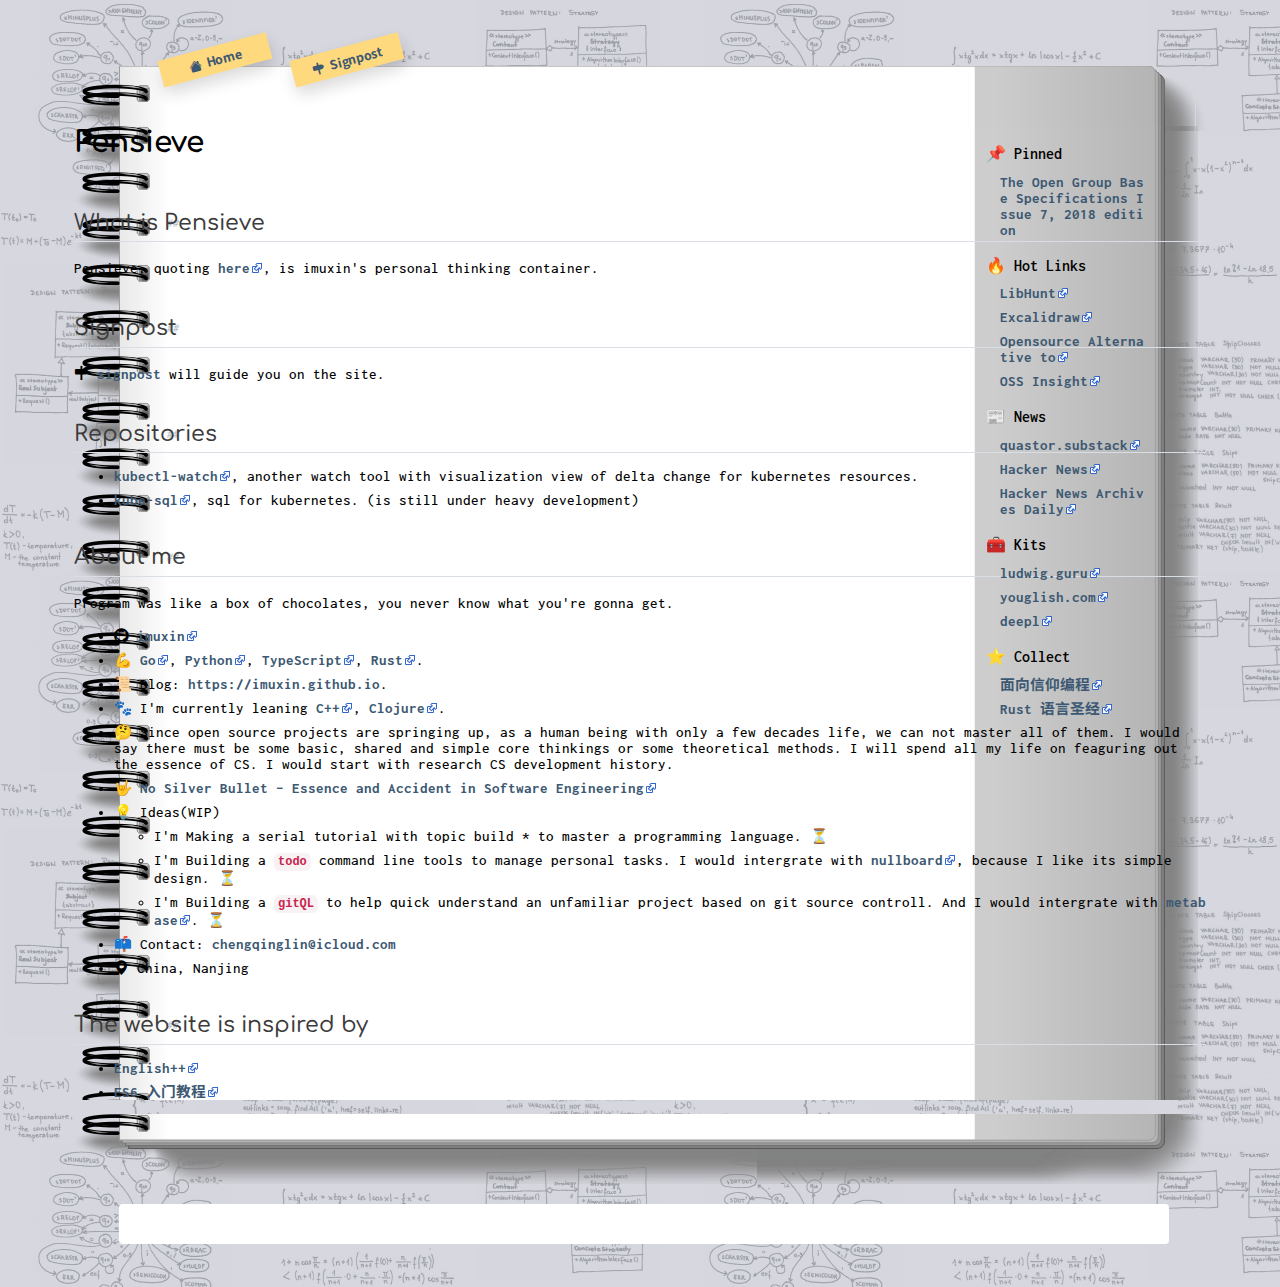
<file: index.html>
<!DOCTYPE html PUBLIC "-//W3C//DTD XHTML 1.0 Strict//EN" "http://www.w3.org/TR/xhtml1/DTD/xhtml1-strict.dtd">
<html xmlns="http://www.w3.org/1999/xhtml">

<head>
  <meta http-equiv="content-type" content="text/html; charset=utf-8" />
  <meta name="viewport" content="width=device-width, initial-scale=1">
  <link rel="icon" href="./favicon.ico" type="image/x-icon" />
  <link rel="stylesheet" href="./assets/css/var.css" type="text/css" media="screen" />
  <link rel="stylesheet" href="./assets/css/font.css" type="text/css" media="screen" />
  <link rel="stylesheet" href="./assets/css/styles.css" type="text/css" media="screen" />
  <link rel="stylesheet" href="./assets/css/monokai.css" type="text/css" media="screen" />
  <link rel="stylesheet" href="./assets/bootstrap/bootstrap-icons.css" type="text/css" media="screen" />
  <title></title>
  <script src="./assets/js/jquery.min.js"></script>
  <script src="./assets/js/jquery-ui.min.js"></script>
  <script src="./assets/js/marked.min.js"></script>
  <script src="./assets/js/medium-zoom.min.js"></script>
  <script src="./assets/js/utils.js"></script>
  <script src="./assets/js/store.js"></script>
  <script src="./assets/js/prism.js"></script>
  <script src="./assets/js/app.js"></script>
  <script src="./assets/js/config.js"></script>
</head>

<body>
  <div class="container">
    <ul class="menu">
      <li class="home">
        <a href="/" class="shadow">
          <i class="bi bi-house-fill"></i>Home
        </a>
      </li>
      <li class="signpost">
        <a href="/#signpost" class="shadow">
          <i class="bi bi-signpost-fill"></i>Signpost
        </a>
      </li>
    </ul>
    <div id="content" class="content">
    </div>

    <div id="loading">
      <div class="loading">
        <span class="loading-dot"></span>
        <span class="loading-dot"></span>
        <span class="loading-dot"></span>
        <span class="loading-dot"></span>
      </div>
    </div>

    <div id="error" class="center">
      <object data="./assets/img/undraw_page_not_found_re_e9o6.svg" width="200" height="200"> </object>
      <p>Oops! ... File not found!</p>
    </div>
    <div class="footer">&nbsp;</div>
    <div class="progress-indicator-2"></div>

    <div class="giscus"></div>
  </div>

</body>

</html>
</file>
<file: assets/css/var.css>
:root {
  /* font */
  --h1-font-family: 'Comfortaa', 'Noto Sans SC';
  --h2-font-family: 'Comfortaa', 'Noto Sans SC';
  --h3-font-family: 'Comfortaa', 'Noto Sans SC';
  --h4-font-family: 'Comfortaa', 'Noto Sans SC';
  --body-font-family: 'Inconsolata', 'Noto Sans SC';
  --grey-margin-font-family: 'Inconsolata', 'Noto Sans SC';
  --quotes-font-family: 'Averia Gruesa Libre', 'Noto Sans SC';
  --code-font-family: 'JetBrains Mono', monospace;

  /* color */
  --color-border-muted: hsla(210, 18%, 87%, 1);
  --color-hyper-link: #3c5872;
}
</file>
<file: assets/css/font.css>
@import url('https://fonts.googleapis.com/css2?family=Noto+Sans+SC:wght@100;300;400;500;700;900&display=swap');
@import url('https://fonts.googleapis.com/css2?family=Inconsolata:wght@200;300;400;500;600;700;800;900&display=swap');
@import url('https://fonts.googleapis.com/css2?family=Comfortaa:wght@300;400;500;600;700&display=swap');

@font-face {
  font-family: "Blockquotes";
  src: url("../fonts/AveriaGruesaLibre-Regular.ttf") format("truetype");
}
</file>
<file: assets/css/styles.css>
/* body {
  cursor: url('/assets/img/cursor/default-mini.svg'), default;
} */

div.center {
  text-align: center;
}

div.flex-center {
  display: flex;
  /* 水平居中 */
  justify-content: center;
  /* 垂直居中 */
  align-items: center;
}

div.page-header {
  display: flex;
  justify-content: space-between;
  position: relative;
  top: -40px;

  opacity: 50%;
  border-bottom: 1.5px dashed #3c5872;
  padding-bottom: 10px;
  margin-bottom: 10px;
}

div.page-header:hover {
  opacity: 100%;
}

div.page-footer {
  display: flex;
  justify-content: space-between;

  position: absolute;
  width: 743px;
  bottom: -10px;

  opacity: 50%;
  border-top: 1.5px dashed #3c5872;
  padding-top: 10px;
  margin-top: 60px;
}

div.page-footer:hover {
  opacity: 100%;
}

a>i {
  margin-right: 5px !important;
}

ul li {
  margin: 0.5rem auto;
  line-height: 16px;
}

/* link
*/

body a {
  font-family: var(--body-font-family);
  font-weight: 400;
  word-break: break-all;
}

.menu a {
  display: block;
  height: 27px;
  line-height: 27px;
  margin-top: 38px;
  font-size: 85%;
  font-weight: normal;
  font-family: var(--quotes-font-family);
  text-decoration: none;
  background: #ffd97d;
  align-items: center;
  text-align: center !important;
}

.menu a:hover {
  text-decoration: none;
}

.menu li {
  display: inline;
  float: left;
  padding: 0px;
  width: 112px;
  margin-right: 20px;
  transform: rotate(-15deg);
}

a,
a:link {
  text-decoration: none;
  font-weight: 700;
  color: #3c5872;
  text-align: left;
  /* cursor: url('/assets/img/cursor/pointer.svg'), pointer !important; */
}

a:hover,
a:active {
  text-decoration: underline;
}

a img {
  border: 0px;
}

b {
  color: #202020;
}

body {
  font-family: var(--body-font-family), Trebuchet MS, Sans-Serif;
  font-weight: 500;
  font-size: 92%;
  margin: 0px auto;
  background: url(../img/background.png) repeat;
  color: #000;
}

.container {
  margin: auto;
  width: 1132px;
}

.menu {
  padding: 1px 32px 0px 80px;
  background: no-repeat url(../img/top.png) 100% 100%;
  height: 130px;
  margin: 0px;
}

.content-padding {
  padding: 20px 269px 80px 120px;
}

.content {
  background: url("../img/textarea_background.png") repeat-y;
  min-height: 500px;
  margin: 0;
  position: relative;
}

.giscus {
  width: 1010px;
  background: white;
  border-radius: 4px;
  padding: 20px 20px 20px 20px;
  margin: 20px 45px 45px 45px;
}

.content .explanation {
  text-align: justify;
  margin: 1em 1em 3em 1em;
}

.content .title {
  margin-top: 0.5em;
}

.content .title_text {
  margin: 0px;
  display: inline;
  float: left;
  color: #da251a;
  font-weight: bold;
  font-size: 120%;
}

.content .title_date {
  float: right;
  color: #838788;
  font-weight: normal;
  float: right;
}

.content .pagination-range {
  font-size: small;
  text-align: center;
}

.content .content-toc {
  font-family: var(--body-font-family), Sans-Serif;
  font-weight: 400;
}

.content {

  >h2::before,
  >h3::before,
  >h4::before {
    color: var(--color-hyper-link);
    font-style: italic;
    font-family: var(--body-font-family);
    font-size: 12px;
    position: absolute;
    opacity: 0.4;
  }
}

.content>h2::before {
  content: "##";
  left: 92px;
}

.content>h3::before {
  content: "###";
  left: 86px;
}

.content>h4::before {
  content: "####";
  left: 80px;
}

.content>h1 {
  color: #000000;
  font-weight: 700;
  font-size: 200%;
  font-family: var(--h1-font-family), Sans Serif;
  margin-top: -5px;
  padding-bottom: 10px;
}

.content>h2 {
  line-height: 24px;
  font-weight: 500;
  font-family: var(--h2-font-family);
  font-size: 150%;
  margin: 15px 0px 10px 0px;
  color: #3c3c3c;
  padding-top: 1em;
  padding-bottom: 0.3em;
  border-bottom: 1px solid var(--color-border-muted);
}

.content>h3 {
  padding-top: 1em;
  padding-bottom: 0.3em;
  line-height: 20px;
  color: #505050;
  font-family: var(--h3-font-family);
  font-size: 129%;
  font-weight: 500;
  border-bottom: 1px solid var(--color-border-muted);
}

.content>h4 {
  line-height: 20px;
  padding-top: 1em;
  padding-bottom: 0.3em;
  color: #505050;
  font-size: 118%;
  font-weight: 500;
  font-family: var(--h4-font-family);
  /* border-bottom: 1px solid var(--color-border-muted); */
}

.content h2.letter {
  font-size: 170%;
  color: #777777;
  border-bottom: 1px dotted black;
}

.content .bolder {
  font-weight: bolder;
}

.content strong {
  font-family: var(--body-font-family);
  font-weight: 900;
  font-size: 100%;
}

.content p {
  line-height: 1.5em;
}

/****** Quote style *****
* from https://github.com/FishionYu/typora-blubook-theme/blob/master/blubook.css
*/
blockquote {
  background: #f5f7f9;
  border-color: #2a4e68;
  color: #2a4e68;
  border-left: 4px solid;
  border-radius: 4px;
  padding: 8px 15px;
  margin: 15px 0;

  margin-inline-start: 0;
  margin-inline-end: 0;
}

blockquote p {
  font-family: var(--quotes-font-family);
}

blockquote.important {
  border-color: #2a4e68;
  color: #2a4e68;
}

blockquote.tip {
  border-left: 4px solid;
  border-radius: 4px;
}

blockquote.warning {
  border-color: #da422f;
  color: #da422f;
}

blockquote>p.title {
  display: inline-flex;
  align-items: center;
  font-size: 100%;
  font-weight: 600;
}

blockquote>p.title::before {
  font-family: bootstrap-icons !important;
  padding-right: 5px;
  content: "\f26a";
}

blockquote.important>p.title::before {
  content: "\f332";
}

blockquote.tip>p.title::before {
  content: "\f468";
}

blockquote.warning>p.title::before {
  content: "\f33a";
}

hr {
  border-left: 0;
  border-right: 0;
  border-bottom: 0;
  border-top: 2px solid #bcbcbc;
}

/****** Table Style ******/

table {
  width: 100%;
  padding: 0;
  word-break: initial;
  border-spacing: 0;
}

table tr {
  margin: 0;
  padding: 0;
}

table th,
table td {
  border-left: 1px solid #bcbcbc;
}

table th:first-child,
table td:first-child {
  border-left: 0;
}

table tbody tr:first-child td {
  border-top: 1px solid #bcbcbc;
}

table th {
  background-color: #fff;
}

table tbody tr:nth-child(2n) td {
  background-color: #fff;
}

table tbody tr:nth-child(2n + 1) td {
  background-color: #f6f9fb;
}

table tr th {
  font-weight: bold;
  border-top: 2px solid #bcbcbc;
  margin: 0;
  padding: 6px 13px;
}

table tr td {
  border-bottom: 1px solid #bcbcbc;
  margin: 0;
  padding: 6px 13px;
}

/** fix table first raw and column
*
**/

.table-container {
  overflow: auto;
  max-height: calc(100vh - 80px);
}

table tr th {
  position: sticky;
  top: 0;
}

table tr th::before {
  bottom: 0;
  content: "";
  pointer-events: none;
  position: absolute;
  right: 0;
  transform: translateY(100%);
  transition: box-shadow 0.3s;
  width: 100%;
  height: 30px;
  box-shadow: inset 0px 10px 8px -8px rgb(0 0 0 / 15%);
}

table tr td:first-child::after,
tr th:first-child::after {
  bottom: -1px;
  content: "";
  pointer-events: none;
  position: absolute;
  right: 0;
  top: 0;
  transform: translateX(100%);
  transition: box-shadow 0.3s;
  width: 30px;
  box-shadow: inset 10px 0 8px -8px rgb(0 0 0 / 15%);
}

table tr td:first-child,
table tr th:first-child {
  position: sticky;
  left: 0;
  z-index: 1;
}

th:first-child {
  z-index: 2 !important;
}

.footer {
  height: 70px;
  background: url(../img/textarea_bottom.png) repeat;
}

.grey-margin {
  position: absolute;
  width: 165px;
  word-wrap: break-word;
  /* top: 131px; */
  left: 80%;
  top: 0px;
}

.grey-margin ul {
  list-style-image: none;
  list-style-position: outside;
  list-style-type: none;
  margin-top: 1px;
  padding-inline-start: 20px;
}

.grey-margin p {
  font-family: var(--grey-margin-font-family);
  font-weight: 600;
  margin-left: 6px;
  margin-bottom: 7px;
  font-size: 108%;
}

ol {
  list-style-type: decimal;
  counter-reset: item;
}

ol ol {
  list-style-type: upper-alpha;
}

.pl-header {
  width: 220px;
  font-weight: bold;
  margin-top: 10px;
  padding-bottom: 3px;
}

.pl {
  width: 200px;
}

.pl ul {
  list-style: none;
  width: 200px;
}

table.gallery {
  border-spacing: 0px;
  border: 1px solid #d0d0d0;
}

.gallery td {
  vertical-align: top;
  padding: 5px;
  border-bottom: 1px solid #d0d0d0;
  text-align: center;
  width: 140px;
}

.gallery td p {
  font-size: small;
  color: #222222;
  text-align: center;
}

.gallery td div {
  background-color: white;
  border: 1px solid #d0d0d0;
  height: 116px;
  margin: 0;
  padding: 5px;
  text-align: center;
  line-height: 8.8em;
  width: 118px;
}

.gallery tr {
  width: 420px;
  display: block;
}

.darker {
  background-color: #e0e0e0;
}

.lighter {
  background-color: #f0f0f0;
}

.gallery .noborder {
  border: 0;
}

.frame {
  display: block;
}

.content .pic-title {
  text-align: center;
}

.frame img {
  border: 1px solid #d0d0d0;
  padding: 10px;
  margin: auto;
  display: block;
}

.content .date {
  text-align: right;
  color: #555555;
}

.content p.description {
  font-style: italic;
}

div img {
  vertical-align: middle;
}

.content img {
  max-width: 80%;
  display: block;
  margin-left: auto;
  margin-right: auto;
  margin-top: 40px;
  margin-bottom: 40px;
  border-radius: 8px;
  box-shadow: 0 0.5rem 1rem rgba(0, 0, 0, 0.15);
  transition: transform 0.25s ease;
  cursor: zoom-in;
}

.content .img-container {
  border-left: 4px solid #2a4e68;
  border-radius: 4px;
  position: relative;
}

.content .img-container::before {
  position: absolute;
  left: -9px;
  top: 20px;
  font-size: 14px;
  color: #2a4e68;
  background: white;
  content: "\f226";
  display: inline-block;
  font-family: bootstrap-icons !important;
  font-style: normal;
  font-weight: normal !important;
  font-variant: normal;
  text-transform: none;
  line-height: 1;
  vertical-align: -0.125em;
  -webkit-font-smoothing: antialiased;
  -moz-osx-font-smoothing: grayscale;
}

ul.gallery {
  list-style: none;
  margin-left: -40px;
}

ul.gallery li {
  padding-bottom: 10px;
}

.little-frame {
  border: 1px solid #d0d0d0;
  padding: 5px;
  margin-right: 20px;
}

.left {
  float: left;
  width: 140px;
  text-align: center;
}

.right {
  float: left;
  width: 300px;
  vertical-align: bottom;
  border-bottom: 2px solid #c0c0c0;
  padding-bottom: 5px;
}

.clear {
  clear: both;
}

.progress-indicator-2 {
  position: fixed;
  top: 0;
  left: 0;
  height: 3px;
  /* background-color: #0A74DA; */
  background-color: #e4780a;
}

#content ul li.link,
#content ol li.link {
  text-decoration: none;
  font-size: 0.7rem;
  font-weight: bold;
  cursor: pointer;
}

ol.content-toc {
  background: #e0e0e0;
  border-radius: 5px;
  padding-top: 0.5rem;
  padding-bottom: 0.5rem;
  padding-left: 30px;

  counter-reset: item;
}

ol.content-toc li {
  padding: 2px 0;

  display: block;
}

ol.content-toc>li::before {
  content: counters(item, ".") ". ";
  counter-increment: item;
}

ol.content-toc li a {
  text-decoration: none;
}

#loading,
#error {
  display: none;
  position: absolute;
  top: 250px;
  font-size: 14px;
  width: 743px;
}

/* shadow style */
.shadow {
  box-shadow: 0 0.5rem 1rem rgb(0 0 0 / 15%);
}

/*Implement loading*/
.loading {
  display: inline-block;
  width: 36px;
  height: 36px;
  position: relative;
  margin: 0;
  animation-duration: 5.6s;
  animation-iteration-count: infinite;
  animation-timing-function: linear;
  animation-name: vectorRoute;
}

.loading .loading-dot {
  position: absolute;
  margin: auto;
  width: 8px;
  height: 8px;
  border-radius: 50%;
  background: #034cfa;
  animation-timing-function: ease-in-out;
  animation-iteration-count: infinite;
  animation-duration: 1.4s;
}

.loading .loading-dot:first-child {
  top: 0;
  bottom: 0;
  left: 0;
  animation-name: vectorDotsX;
}

.loading .loading-dot:nth-child(2) {
  left: 0;
  right: 0;
  top: 0;
  opacity: 0.8;
  animation-name: vectorDotsY;
}

.loading .loading-dot:nth-child(3) {
  top: 0;
  bottom: 0;
  right: 0;
  opacity: 0.6;
  animation-name: vectorDotsXR;
}

.loading .loading-dot:nth-child(4) {
  left: 0;
  right: 0;
  bottom: 0;
  opacity: 0.2;
  animation-name: vectorDotsYR;
}

@keyframes vectorRoute {
  0% {
    transform: rotate(0deg);
  }

  5% {
    transform: rotate(90deg);
  }

  25% {
    transform: rotate(90deg);
  }

  30% {
    transform: rotate(180deg);
  }

  50% {
    transform: rotate(180deg);
  }

  55% {
    transform: rotate(270deg);
  }

  75% {
    transform: rotate(270deg);
  }

  80% {
    transform: rotate(1turn);
  }

  100% {
    transform: rotate(1turn);
  }
}

@keyframes vectorDotsX {
  25% {
    left: 0;
  }

  45%,
  50% {
    left: 13.2px;
    width: 9.6px;
    height: 9.6px;
  }

  90% {
    left: 0;
    height: 8px;
    width: 8px;
  }
}

@keyframes vectorDotsY {
  25% {
    top: 0;
  }

  45%,
  50% {
    top: 13.2px;
    width: 9.6px;
    height: 9.6px;
  }

  90% {
    top: 0;
    height: 8px;
    width: 8px;
  }
}

@keyframes vectorDotsXR {
  25% {
    right: 0;
  }

  45%,
  50% {
    right: 13.2px;
    width: 9.6px;
    height: 9.6px;
  }

  90% {
    right: 0;
    height: 8px;
    width: 8px;
  }
}

@keyframes vectorDotsYR {
  25% {
    bottom: 0;
  }

  45%,
  50% {
    bottom: 13.2px;
    width: 9.6px;
    height: 9.6px;
  }

  90% {
    bottom: 0;
    height: 8px;
    width: 8px;
  }
}

/* pre close minimise maximise button like macOS */

.pre-container {
  position: relative;
}

.pre-container .menu-button {
  position: absolute;
  top: 10px;
}

.pre-container .menu-button.close {
  border-radius: 50%;
  border: 4px solid #ff605c;
  left: 10px;
}

.pre-container .menu-button.minimise {
  border-radius: 50%;
  border: 4px solid #ffbd44;
  left: 25px;
}

.pre-container .menu-button.maximise {
  border-radius: 50%;
  border: 4px solid #00ca4e;
  left: 40px;
}

.pre-container .menu-button.clipboard {
  top: 0px;
  right: 0px;
}

.pre-container .menu-button.clipboard button {
  width: 3rem;
  border: 0;
  border-radius: 0.3em;
  background-color: #286ac7;
  transition: opacity .4s ease-in-out;
  opacity: 0;
}

.pre-container .menu-button.clipboard button i {
  color: white;
  font-size: large;
}

div.pre-container:hover .clipboard button {
  transition: opacity 1.1s ease-in-out;
  opacity: 1;
}

div.pre-container::before {
  content: "";
  position: absolute;
  width: 100%;
  border-bottom: 1px solid white;
  top: 26px;
}

.text-align-right {
  text-align: right !important;
}

/* external link svg display like wikipedia */

a.external {
  background-image: url(../img/external-link-ltr-icon.svg);
  background-position: center right;
  background-repeat: no-repeat;
  padding-right: 13px;
}

::selection {
  background: #fff5b8;
  color: #000;
  display: block
}

::-moz-selection {
  background: #fff5b8;
  color: #000;
  display: block
}

/* hint block style */
.alert-info {
  --hint-color: #346ddb;
  --hint-background: #f5f7f9;
}

.alert-success {
  --hint-color: #008847;
  --hint-background: #f5f7f9;
}

.alert-warning {
  --hint-color: #b95104;
  --hint-background: #f5f7f9;
}

.alert-danger {
  --hint-color: #d33d3d;
  --hint-background: #f5f7f9;
}

.hints {
  margin: 20px 0px;
  border-left: 4px solid var(--hint-color);
  border-radius: 4px;
  background: var(--hint-background);

  display: flex;
  flex-direction: row;
}

.hints-icon {
  display: flex;
  flex-direction: row;
  justify-content: center;

  width: 48px;
  height: 20px;

  padding-top: 18px;
  padding-bottom: 18px;
  --icon-size: 18px;

  >svg {
    color: var(--hint-color);
    width: var(--icon-size);
  }

}

.hints-container {
  flex: 1 1 0%;
  flex-direction: column;

  padding-top: 16px;
  padding-bottom: 16px;
  line-height: 150%;
}
</file>
<file: assets/css/monokai.css>
/**
 * okaidia theme for JavaScript, CSS and HTML
 * Loosely based on Monokai textmate theme by http://www.monokai.nl/
 * @author ocodia
 */


/* Inline code */
:not(pre)>code[class*="language-"] {
  color: #c7254e;
  background: #f9f2f4;
  padding: 2px 4px;
  border-radius: 6px;
  font-weight: 600;
}

#content pre {
  margin-left: auto;
  margin-right: auto;
  padding-top: 35px;
  padding-bottom: 10px;
  padding-left: 0.7rem;
  /* line-height: 1.2; */
  color: #dcdcdc;
  background: #2c292d;
  border-radius: 4px;
  font-size: 13px;
  overflow: auto;
}

#content pre code {
  color: inherit;
  background: inherit;
}

code[class*="language-"],
code[class*="language-"] strong {
  direction: ltr;
  text-align: left;
  white-space: pre;
  word-spacing: normal;
  word-break: normal;
  tab-size: 4;
  hyphens: none;
  font-family: var(--code-font-family);
  font-weight: normal;
  font-size: 12px;
}

code[class*="language-"] strong {
  font-weight: 900;
  width: 100%;
  display: block;
  background-color: rgb(111 73 131 / 30%);
}

.token.comment,
.token.prolog,
.token.doctype,
.token.cdata {
  color: #51fbde;
}

.token.punctuation {
  color: #b3b3b3;
}

.namespace {
  opacity: 0.7;
}

.token.property,
.token.tag,
.token.constant,
.token.symbol {
  color: #00b2ff;
}

.token.boolean,
.token.number {
  color: #ab9df2;
}

.token.deleted,
.token.selector,
.token.attr-name,
.token.string,
.token.builtin {
  color: #ff6188;
}

.token.operator,
.token.entity,
.token.url,
.language-css .token.string,
.style .token.string,
.token.function-variable .token.variable {
  color: #ffd866;
}

.token.atrule,
.token.attr-value {
  color: #e6db74;
}

.token.inserted,
.token.keyword {
  color: #a9dc76;
}

.token.function {
  color: #fc9867;
}

.token.regex,
.token.important {
  color: #fd971f;
}

.token.important {
  font-weight: bold;
}

.token.entity {
  cursor: help;
}
</file>
